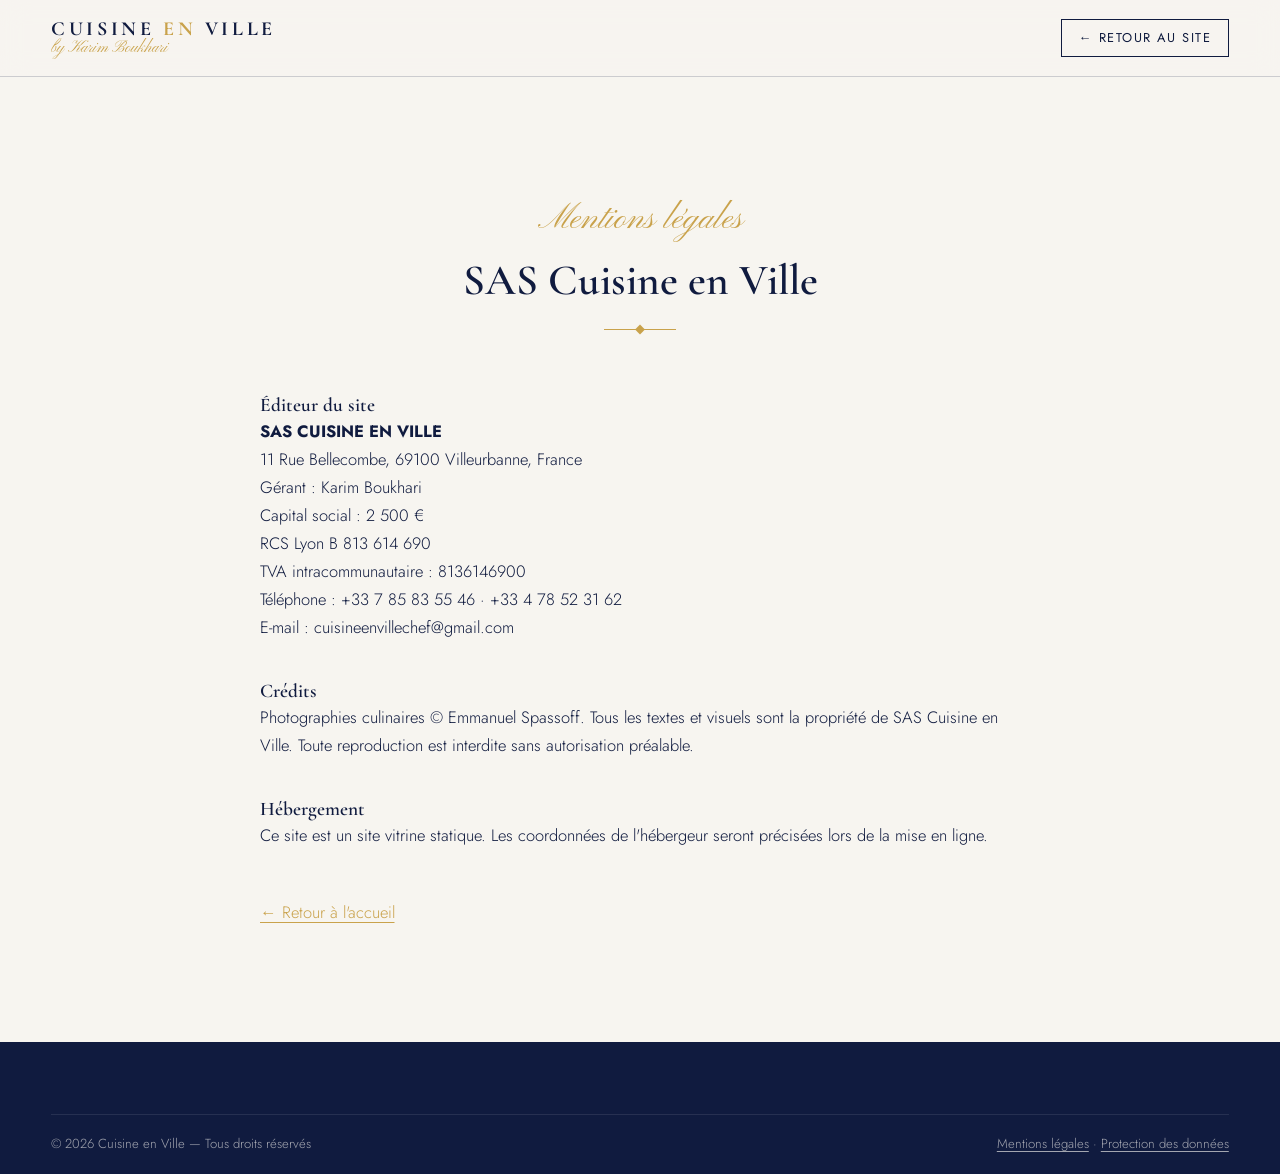
<file: mentions-legales.html>
<!DOCTYPE html>
<html lang="fr" dir="ltr">
<head>
<meta charset="UTF-8">
<meta name="viewport" content="width=device-width, initial-scale=1">
<title>Mentions légales — Cuisine en Ville</title>
<meta name="robots" content="noindex">
<link rel="icon" href="images/logo-cuisine-en-ville.jpg">
<link rel="preconnect" href="https://fonts.googleapis.com">
<link rel="preconnect" href="https://fonts.gstatic.com" crossorigin>
<link href="https://fonts.googleapis.com/css2?family=Cormorant+Garamond:wght@400;600;700&family=Jost:wght@300;400;500&family=Pinyon+Script&display=swap" rel="stylesheet">
<link rel="stylesheet" href="css/styles.css">
</head>
<body>
<header class="navbar scrolled">
  <div class="container navbar-inner">
    <a href="index.html" class="brand" aria-label="Cuisine en Ville — Accueil">
      <span class="brand-name">CUISINE <span class="brand-amp">EN</span> VILLE</span>
      <span class="brand-sub">by Karim Boukhari</span>
    </a>
    <a href="index.html" class="btn btn-ghost" style="padding:.55em 1.3em;font-size:.8rem;">← Retour au site</a>
  </div>
</header>

<main class="section">
  <div class="container" style="max-width:760px;">
    <div class="section-head">
      <p class="script-title">Mentions légales</p>
      <h1 class="section-title">SAS Cuisine en Ville</h1>
      <div class="gold-divider"></div>
    </div>

    <h3>Éditeur du site</h3>
    <p>
      <strong>SAS CUISINE EN VILLE</strong><br>
      11 Rue Bellecombe, 69100 Villeurbanne, France<br>
      Gérant : Karim Boukhari<br>
      Capital social : 2 500 €<br>
      RCS Lyon B 813 614 690<br>
      TVA intracommunautaire : 8136146900<br>
      Téléphone : +33 7 85 83 55 46 · +33 4 78 52 31 62<br>
      E-mail : cuisineenvillechef@gmail.com
    </p>

    <h3 style="margin-top:2em;">Crédits</h3>
    <p>Photographies culinaires © Emmanuel Spassoff. Tous les textes et visuels sont la propriété de SAS Cuisine en Ville. Toute reproduction est interdite sans autorisation préalable.</p>

    <h3 style="margin-top:2em;">Hébergement</h3>
    <p>Ce site est un site vitrine statique. Les coordonnées de l'hébergeur seront précisées lors de la mise en ligne.</p>

    <p style="margin-top:3em;"><a href="index.html" style="color:var(--gold);text-decoration:underline;text-underline-offset:4px;">← Retour à l'accueil</a></p>
  </div>
</main>

<footer class="footer">
  <div class="container footer-bottom">
    <p>© 2026 Cuisine en Ville — Tous droits réservés</p>
    <p><a href="mentions-legales.html">Mentions légales</a> · <a href="protection-donnees.html">Protection des données</a></p>
  </div>
</footer>
</body>
</html>
</file>
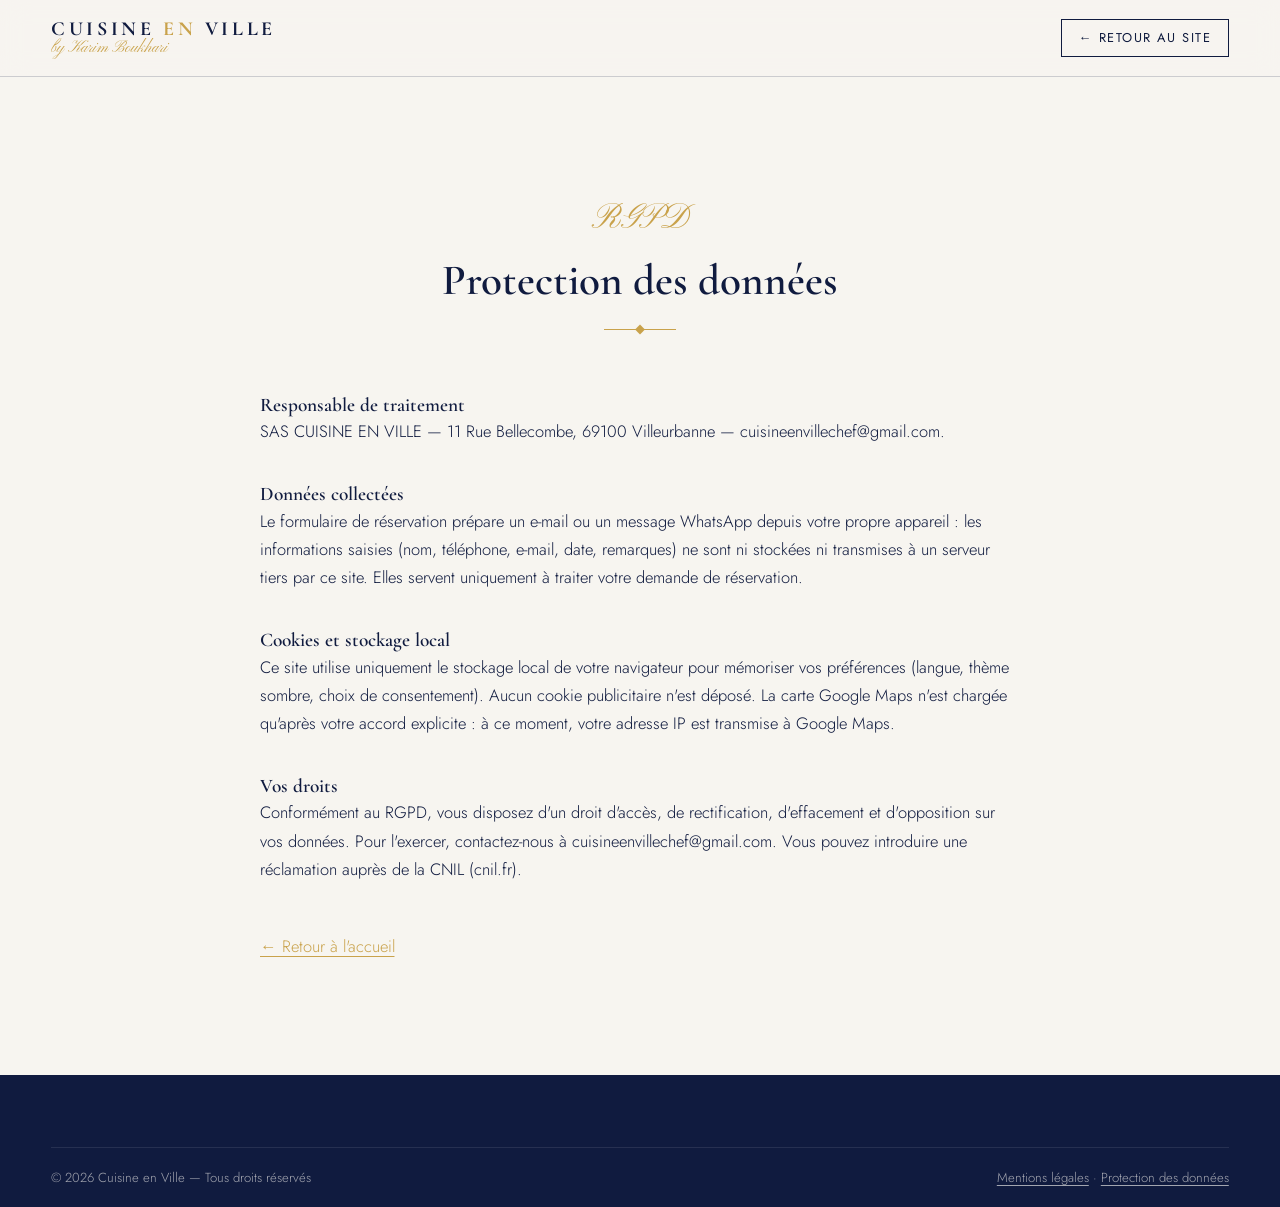
<file: protection-donnees.html>
<!DOCTYPE html>
<html lang="fr" dir="ltr">
<head>
<meta charset="UTF-8">
<meta name="viewport" content="width=device-width, initial-scale=1">
<title>Protection des données (RGPD) — Cuisine en Ville</title>
<meta name="robots" content="noindex">
<link rel="icon" href="images/logo-cuisine-en-ville.jpg">
<link rel="preconnect" href="https://fonts.googleapis.com">
<link rel="preconnect" href="https://fonts.gstatic.com" crossorigin>
<link href="https://fonts.googleapis.com/css2?family=Cormorant+Garamond:wght@400;600;700&family=Jost:wght@300;400;500&family=Pinyon+Script&display=swap" rel="stylesheet">
<link rel="stylesheet" href="css/styles.css">
</head>
<body>
<header class="navbar scrolled">
  <div class="container navbar-inner">
    <a href="index.html" class="brand" aria-label="Cuisine en Ville — Accueil">
      <span class="brand-name">CUISINE <span class="brand-amp">EN</span> VILLE</span>
      <span class="brand-sub">by Karim Boukhari</span>
    </a>
    <a href="index.html" class="btn btn-ghost" style="padding:.55em 1.3em;font-size:.8rem;">← Retour au site</a>
  </div>
</header>

<main class="section">
  <div class="container" style="max-width:760px;">
    <div class="section-head">
      <p class="script-title">RGPD</p>
      <h1 class="section-title">Protection des données</h1>
      <div class="gold-divider"></div>
    </div>

    <h3>Responsable de traitement</h3>
    <p>SAS CUISINE EN VILLE — 11 Rue Bellecombe, 69100 Villeurbanne — cuisineenvillechef@gmail.com.</p>

    <h3 style="margin-top:2em;">Données collectées</h3>
    <p>Le formulaire de réservation prépare un e-mail ou un message WhatsApp depuis votre propre appareil : les informations saisies (nom, téléphone, e-mail, date, remarques) ne sont ni stockées ni transmises à un serveur tiers par ce site. Elles servent uniquement à traiter votre demande de réservation.</p>

    <h3 style="margin-top:2em;">Cookies et stockage local</h3>
    <p>Ce site utilise uniquement le stockage local de votre navigateur pour mémoriser vos préférences (langue, thème sombre, choix de consentement). Aucun cookie publicitaire n'est déposé. La carte Google Maps n'est chargée qu'après votre accord explicite : à ce moment, votre adresse IP est transmise à Google Maps.</p>

    <h3 style="margin-top:2em;">Vos droits</h3>
    <p>Conformément au RGPD, vous disposez d'un droit d'accès, de rectification, d'effacement et d'opposition sur vos données. Pour l'exercer, contactez-nous à cuisineenvillechef@gmail.com. Vous pouvez introduire une réclamation auprès de la CNIL (cnil.fr).</p>

    <p style="margin-top:3em;"><a href="index.html" style="color:var(--gold);text-decoration:underline;text-underline-offset:4px;">← Retour à l'accueil</a></p>
  </div>
</main>

<footer class="footer">
  <div class="container footer-bottom">
    <p>© 2026 Cuisine en Ville — Tous droits réservés</p>
    <p><a href="mentions-legales.html">Mentions légales</a> · <a href="protection-donnees.html">Protection des données</a></p>
  </div>
</footer>
</body>
</html>
</file>
<file: css/styles.css>
/* ============================================================
   Cuisine en Ville — Quiet Luxury design system
   Navy #101B3F · Ivory #F7F5F0 · Gold #C9A24B
   ============================================================ */

:root {
  --navy-900: #101B3F;
  --navy-700: #1E2D5C;
  --ivory:    #F7F5F0;
  --cream:    #EFEBE2;
  --gold:     #C9A24B;
  --gold-soft:#D9BC7A;
  --terracotta: #C96F4A;
  --charcoal: #14141A;

  --bg:        var(--ivory);
  --bg-alt:    var(--cream);
  --bg-dark:   var(--navy-900);
  --text:      var(--navy-900);
  --text-soft: #3A4468;
  --line:      rgba(16, 27, 63, .18);
  --card:      #FFFFFF;

  --font-serif:  "Cormorant Garamond", "Amiri", Georgia, serif;
  --font-sans:   "Jost", "IBM Plex Sans Arabic", "Segoe UI", sans-serif;
  --font-script: "Pinyon Script", cursive;

  --nav-h: 76px;
  --ease: cubic-bezier(.22, .61, .36, 1);
}

[data-theme="dark"] {
  --bg:        var(--charcoal);
  --bg-alt:    #191926;
  --bg-dark:   #0C1330;
  --text:      #EDE8DC;
  --text-soft: #B9B2A0;
  --line:      rgba(201, 162, 75, .28);
  --card:      #1D2138;
}

* { margin: 0; padding: 0; box-sizing: border-box; }

html { scroll-behavior: smooth; scroll-padding-top: calc(var(--nav-h) + 40px); }

body {
  font-family: var(--font-sans);
  font-weight: 300;
  font-size: 16.5px;
  line-height: 1.7;
  color: var(--text);
  background: var(--bg);
  transition: background .4s var(--ease), color .4s var(--ease);
  overflow-x: hidden;
}

html[lang="ar"] body { font-family: "IBM Plex Sans Arabic", var(--font-sans); letter-spacing: 0 !important; }
html[lang="ar"] h1, html[lang="ar"] h2, html[lang="ar"] h3 { font-family: "Amiri", var(--font-serif); letter-spacing: 0 !important; }
html[lang="ar"] .script-title { font-family: "Amiri", serif; font-style: italic; font-size: 1.6rem; }

img { max-width: 100%; display: block; }
a { color: inherit; text-decoration: none; }
button { font: inherit; cursor: pointer; background: none; border: none; color: inherit; }
svg { width: 1.2em; height: 1.2em; flex: none; }

.container { width: min(1180px, 92%); margin-inline: auto; }

h1, h2, h3, h4 { font-family: var(--font-serif); font-weight: 600; line-height: 1.2; }

::selection { background: var(--gold); color: var(--navy-900); }

:focus-visible { outline: 2px solid var(--gold); outline-offset: 3px; }

/* ---------- Buttons ---------- */
.btn {
  display: inline-flex; align-items: center; justify-content: center; gap: .55em;
  padding: .85em 1.9em;
  font-family: var(--font-sans); font-weight: 400; font-size: .95rem;
  letter-spacing: .12em; text-transform: uppercase;
  border: 1px solid transparent; cursor: pointer;
  transition: background .25s var(--ease), color .25s var(--ease), border-color .25s var(--ease), box-shadow .25s var(--ease);
}
.btn-gold { background: var(--gold); color: var(--navy-900); }
.btn-gold:hover { background: var(--gold-soft); box-shadow: 0 8px 26px rgba(201,162,75,.35); }
.btn-ghost { border-color: currentColor; color: inherit; background: transparent; }
.btn-ghost:hover { background: var(--gold); border-color: var(--gold); color: var(--navy-900); }
.btn-whatsapp { background: #1FA855; color: #fff; }
.btn-whatsapp:hover { background: #24BD61; }
.btn-link { text-decoration: underline; text-underline-offset: 4px; opacity: .85; }
.btn-link:hover { opacity: 1; color: var(--gold); }

/* ---------- Preloader ---------- */
.preloader {
  position: fixed; inset: 0; z-index: 100;
  display: flex; align-items: center; justify-content: center;
  background: var(--navy-900);
  transition: opacity .6s var(--ease), visibility .6s;
}
.preloader.is-done { opacity: 0; visibility: hidden; }
.preloader-logo {
  font-family: var(--font-serif); font-size: clamp(1.4rem, 4vw, 2.4rem);
  letter-spacing: .35em; color: transparent;
  background: linear-gradient(90deg, var(--gold) 0%, #F3E2B3 50%, var(--gold) 100%);
  background-size: 200% 100%; -webkit-background-clip: text; background-clip: text;
  animation: shimmer 1.4s linear infinite;
}
@keyframes shimmer { to { background-position: -200% 0; } }

/* ---------- Topbar ---------- */
.topbar {
  background: var(--navy-900); color: rgba(247,245,240,.85);
  font-size: .8rem; letter-spacing: .05em;
  position: relative; z-index: 51;
}
.topbar-inner { display: flex; gap: 1.8em; align-items: center; justify-content: center; padding: .45em 0; flex-wrap: wrap; }
.topbar-item { display: inline-flex; align-items: center; gap: .45em; }
.topbar-item svg { width: 1em; height: 1em; color: var(--gold); }
a.topbar-item:hover { color: var(--gold); }
.open-dot { width: 8px; height: 8px; border-radius: 50%; background: #4ADE80; display: inline-block; box-shadow: 0 0 8px #4ADE80; }
.open-dot.closed { background: #F87171; box-shadow: 0 0 8px #F87171; }

/* ---------- Navbar ---------- */
.navbar {
  position: sticky; top: 0; z-index: 50;
  background: transparent;
  transition: background .35s var(--ease), box-shadow .35s var(--ease), backdrop-filter .35s;
}
.navbar.scrolled {
  background: color-mix(in srgb, var(--bg) 82%, transparent);
  -webkit-backdrop-filter: blur(14px); backdrop-filter: blur(14px);
  box-shadow: 0 1px 0 var(--line);
}
.navbar-inner { display: flex; align-items: center; justify-content: space-between; gap: 1rem; height: var(--nav-h); }
.brand { display: flex; flex-direction: column; line-height: 1.1; }
.brand-name { font-family: var(--font-serif); font-weight: 700; font-size: 1.25rem; letter-spacing: .18em; }
.brand-amp { color: var(--gold); }
.brand-sub { font-family: var(--font-script); font-size: 1rem; color: var(--gold); }
.nav-links { display: flex; gap: 1.35em; font-size: .86rem; letter-spacing: .08em; text-transform: uppercase; }
.nav-links a { position: relative; padding: .3em 0; opacity: .85; transition: opacity .2s, color .2s; }
.nav-links a::after {
  content: ""; position: absolute; left: 0; right: 100%; bottom: 0;
  height: 1px; background: var(--gold); transition: right .3s var(--ease);
}
.nav-links a:hover, .nav-links a.active { opacity: 1; color: var(--gold); }
.nav-links a:hover::after, .nav-links a.active::after { right: 0; }
.nav-actions { display: flex; align-items: center; gap: .9em; }
.nav-cta { padding: .6em 1.3em; font-size: .8rem; }

.lang-switch { display: flex; border: 1px solid var(--line); }
.lang-switch button { padding: .35em .65em; font-size: .75rem; letter-spacing: .08em; opacity: .6; transition: .2s; }
.lang-switch button:hover { opacity: 1; }
.lang-switch button.active { background: var(--gold); color: var(--navy-900); opacity: 1; }

.theme-toggle { display: inline-flex; padding: .4em; border: 1px solid var(--line); border-radius: 50%; transition: border-color .2s, color .2s; }
.theme-toggle:hover { border-color: var(--gold); color: var(--gold); }
.theme-toggle svg { width: 1.1em; height: 1.1em; }
.theme-toggle .icon-sun { display: none; }
[data-theme="dark"] .theme-toggle .icon-sun { display: block; }
[data-theme="dark"] .theme-toggle .icon-moon { display: none; }

.nav-burger { display: none; flex-direction: column; gap: 5px; padding: .5em; }
.nav-burger span { width: 24px; height: 1.5px; background: currentColor; transition: .3s var(--ease); }
.nav-burger.open span:nth-child(1) { transform: translateY(6.5px) rotate(45deg); }
.nav-burger.open span:nth-child(2) { opacity: 0; }
.nav-burger.open span:nth-child(3) { transform: translateY(-6.5px) rotate(-45deg); }

/* ---------- Hero ---------- */
.hero {
  position: relative; min-height: calc(100vh - var(--nav-h) - 34px);
  display: flex; flex-direction: column; justify-content: center;
  color: var(--ivory); text-align: center;
  margin-top: calc(-1 * var(--nav-h));
  padding-top: var(--nav-h);
  isolation: isolate;
  overflow: hidden;
}
.hero-slides, .hero-slide { position: absolute; inset: 0; z-index: -2; }
.hero-slide {
  background-size: cover; background-position: center;
  opacity: 0; transform: scale(1);
  transition: opacity 1.8s var(--ease);
}
.hero-slide.is-active { opacity: 1; animation: kenburns 9s var(--ease) forwards; }
@keyframes kenburns { from { transform: scale(1); } to { transform: scale(1.09); } }
.hero-overlay {
  position: absolute; inset: 0; z-index: -1;
  background: linear-gradient(180deg, rgba(16,27,63,.62) 0%, rgba(16,27,63,.45) 45%, rgba(16,27,63,.78) 100%);
}
.hero-content { padding: 9vh 0 3vh; }
.hero-eyebrow { font-size: .8rem; letter-spacing: .4em; text-transform: uppercase; color: var(--gold-soft); margin-bottom: 1.2em; }
.hero-title {
  font-size: clamp(2.6rem, 7.5vw, 5.4rem); font-weight: 600; letter-spacing: .06em;
  color: var(--ivory);
}
.hero-title .ch { display: inline-block; opacity: 0; transform: translateY(.5em); animation: chIn .7s var(--ease) forwards; }
@keyframes chIn { to { opacity: 1; transform: none; } }
.hero-script { font-family: var(--font-script); font-size: clamp(1.5rem, 3.4vw, 2.4rem); color: var(--gold); margin: .2em 0 .8em; }
html[lang="ar"] .hero-script { font-family: "Amiri", serif; }
.hero-sub { font-style: italic; font-family: var(--font-serif); font-size: 1.15rem; opacity: .9; max-width: 34em; margin-inline: auto; }
.hero-actions { display: flex; gap: 1em; justify-content: center; flex-wrap: wrap; margin-top: 2.2em; }
.hero .btn-ghost { color: var(--ivory); }

.hero-badges {
  display: flex; gap: 1.6em; justify-content: center; align-items: center; flex-wrap: wrap;
  padding: 1.4em 4vw 4.5em;
}
.hero-badges img {
  height: 54px; width: auto; border-radius: 50%;
  border: 1px solid rgba(201,162,75,.5);
  filter: saturate(.9);
  transition: transform .3s var(--ease);
}
.hero-badges img:hover { transform: translateY(-4px); }

.hero-scroll {
  position: absolute; bottom: 1.2em; left: 50%; transform: translateX(-50%);
  color: var(--gold); animation: bob 2s ease-in-out infinite;
}
.hero-scroll svg { width: 1.6em; height: 1.6em; }
@keyframes bob { 0%,100% { transform: translate(-50%, 0); } 50% { transform: translate(-50%, 8px); } }

/* ---------- Sections ---------- */
.section { padding: clamp(4.5rem, 9vw, 7.5rem) 0; }
.section-alt { background: var(--bg-alt); }
.section-dark { background: var(--bg-dark); color: var(--ivory); }
.section-dark .section-title, .section-dark h3, .section-dark h4 { color: var(--ivory); }

.section-head { text-align: center; margin-bottom: clamp(2.5rem, 5vw, 4rem); }
.script-title { font-family: var(--font-script); font-size: clamp(1.6rem, 3vw, 2.2rem); color: var(--gold); }
.section-title { font-size: clamp(1.8rem, 4vw, 2.7rem); margin-top: .1em; }
.section-sub { max-width: 46em; margin: 1.4em auto 0; color: inherit; opacity: .85; }
.gold-divider {
  width: 72px; height: 1px; background: var(--gold); margin: 1.3em auto 0; position: relative;
}
.gold-divider::after {
  content: ""; position: absolute; left: 50%; top: -3px; width: 7px; height: 7px;
  background: var(--gold); transform: translateX(-50%) rotate(45deg);
}
.gold-divider-left { margin-inline: 0; }
html[dir="rtl"] .gold-divider-left { margin-inline: 0; }

/* Double frame — echo of the printed menus */
.story-media, .chef-media, .book-card, .events-wrap figure {
  position: relative;
}
.story-media img, .chef-media img, .events-wrap figure img {
  border: 1px solid var(--line); padding: 10px; background: var(--card);
  box-shadow: 0 18px 50px rgba(16,27,63,.14);
}

/* ---------- Histoire ---------- */
.story-grid { display: grid; grid-template-columns: 1fr 1.15fr; gap: clamp(2rem, 5vw, 4.5rem); align-items: center; }
.story-text p + p { margin-top: 1em; }
.story-text strong { font-weight: 500; color: var(--gold); }

.halal-note {
  display: flex; gap: 1em; align-items: center; justify-content: center;
  border-block: 1px solid var(--line);
  padding: 1.3em 1em; margin-top: 3.5rem; text-align: center;
}
.halal-note svg { width: 2em; height: 2em; color: var(--gold); }

.stats { display: grid; grid-template-columns: repeat(4, 1fr); gap: 1.5em; margin-top: 3.5rem; text-align: center; }
.stat-num { font-family: var(--font-serif); font-size: clamp(2rem, 4.5vw, 3.2rem); font-weight: 600; color: var(--gold); display: block; font-variant-numeric: lining-nums; }
.stat-label { font-size: .82rem; letter-spacing: .12em; text-transform: uppercase; opacity: .75; }

/* ---------- Chef ---------- */
.chef-grid { display: grid; grid-template-columns: 1fr 1.15fr; gap: clamp(2rem, 5vw, 4.5rem); align-items: start; }
.chef-text p + p { margin-top: 1em; }
.chef-text strong { font-weight: 500; color: var(--gold); }
.chef-quote {
  font-family: var(--font-serif); font-style: italic; font-size: 1.15rem;
  border-inline-start: 2px solid var(--gold); padding-inline-start: 1em; margin-top: 1.4em;
  color: var(--text-soft);
}

.timeline {
  list-style: none; margin-top: 4rem;
  display: grid; grid-template-columns: repeat(3, 1fr); gap: 2em 2.5em;
  counter-reset: tl;
}
.timeline li { border-top: 1px solid var(--line); padding-top: 1em; position: relative; }
.timeline li::before {
  content: ""; position: absolute; top: -4px; inset-inline-start: 0;
  width: 7px; height: 7px; background: var(--gold); transform: rotate(45deg);
}
.tl-year { font-family: var(--font-serif); font-style: italic; font-size: 1.25rem; color: var(--gold); display: block; margin-bottom: .3em; }
.timeline p { font-size: .95rem; opacity: .9; }

.book-card {
  display: flex; gap: 2.2em; align-items: center; margin-top: 4rem;
  background: var(--card); border: 1px solid var(--line); padding: 2em;
  box-shadow: 0 14px 40px rgba(16,27,63,.1);
}
.book-card img { width: 170px; flex: none; box-shadow: 6px 8px 24px rgba(16,27,63,.25); }
.book-meta { margin-top: .8em; font-size: .85rem; letter-spacing: .08em; text-transform: uppercase; color: var(--gold); }

/* ---------- La Carte ---------- */
.menu-intro {
  font-family: var(--font-serif); font-style: italic; font-size: 1.12rem;
  max-width: 44em; margin: 1.6em auto 0; opacity: .9;
}
.menu-tabs {
  display: flex; gap: .4em; justify-content: center; flex-wrap: wrap;
  border-block: 1px solid var(--line); padding: .7em 0; margin-bottom: 2.8rem;
  overflow-x: auto;
}
.menu-tabs button {
  padding: .5em 1.2em; font-size: .85rem; letter-spacing: .1em; text-transform: uppercase;
  white-space: nowrap; opacity: .65; transition: .25s; border-bottom: 1px solid transparent;
}
.menu-tabs button:hover { opacity: 1; color: var(--gold); }
.menu-tabs button[aria-selected="true"] { opacity: 1; color: var(--gold); border-bottom-color: var(--gold); }

.menu-panel { max-width: 780px; margin-inline: auto; }
.menu-panel[hidden] { display: none; }
.menu-cat {
  font-family: var(--font-script); font-size: 1.9rem; color: var(--gold);
  text-align: center; margin: 1.6em 0 1em; font-weight: 400;
}
html[lang="ar"] .menu-cat { font-family: "Amiri", serif; }
.menu-cat:first-child { margin-top: 0; }

.dish { padding: .85em 0; position: relative; }
.dish + .dish { border-top: 1px dashed color-mix(in srgb, var(--line) 60%, transparent); }
.dish-line { display: flex; align-items: baseline; gap: .7em; }
.dish h4 { font-size: 1.18rem; font-weight: 600; }
.dots { flex: 1; border-bottom: 1px dotted var(--line); transform: translateY(-4px); }
.price { font-family: var(--font-serif); font-style: italic; font-size: 1.15rem; color: var(--gold); white-space: nowrap; font-variant-numeric: lining-nums; }
.dish p { font-size: .93rem; opacity: .8; max-width: 85%; }
.dish-badges { position: absolute; top: .95em; inset-inline-end: 0; display: flex; gap: .35em; transform: translateY(-130%); }
.badge-veg, .badge-fish, .badge-star {
  font-size: .62rem; width: 1.7em; height: 1.7em; display: inline-flex; align-items: center; justify-content: center;
  border-radius: 50%; border: 1px solid var(--gold); color: var(--gold); font-family: var(--font-sans);
}
.menu-note { text-align: center; font-size: .9rem; letter-spacing: .08em; text-transform: uppercase; opacity: .75; }
.menu-photo { margin: 2em auto 0; max-width: 480px; border: 1px solid var(--line); padding: 8px; background: var(--card); }

.menu-downloads {
  display: flex; gap: 1.4em; justify-content: center; align-items: center; flex-wrap: wrap;
  margin-top: 3rem; font-size: .9rem;
}
.menu-downloads span { letter-spacing: .1em; text-transform: uppercase; opacity: .7; }
.menu-downloads a { color: var(--gold); text-decoration: underline; text-underline-offset: 4px; transition: opacity .2s; }
.menu-downloads a:hover { opacity: .75; }

/* ---------- Signatures ---------- */
.sig-grid { display: grid; grid-template-columns: repeat(3, 1fr); gap: 1.6em; }
.sig-card { position: relative; overflow: hidden; cursor: pointer; }
.sig-card img { aspect-ratio: 4/3; object-fit: cover; width: 100%; transition: transform .6s var(--ease); }
.sig-card:hover img { transform: scale(1.05); }
.sig-card figcaption {
  position: absolute; inset-inline: 0; bottom: 0;
  padding: 2.2em 1.2em .9em;
  background: linear-gradient(180deg, transparent, rgba(16,27,63,.85));
  color: var(--ivory); font-family: var(--font-serif); font-size: 1.05rem;
  opacity: 0; transform: translateY(8px); transition: .4s var(--ease);
}
.sig-card:hover figcaption { opacity: 1; transform: none; }
.photo-credit { text-align: center; margin-top: 2.5em; font-size: .8rem; letter-spacing: .1em; opacity: .55; }

/* ---------- Galerie ---------- */
.gallery-filters { display: flex; gap: .5em; justify-content: center; flex-wrap: wrap; margin-bottom: 2.2rem; }
.gallery-filters button {
  padding: .45em 1.2em; font-size: .82rem; letter-spacing: .1em; text-transform: uppercase;
  border: 1px solid var(--line); transition: .25s; cursor: pointer;
}
.gallery-filters button:hover { border-color: var(--gold); color: var(--gold); }
.gallery-filters button.active { background: var(--gold); border-color: var(--gold); color: var(--navy-900); }
.gallery-grid { columns: 3 260px; column-gap: 1.1em; }
.gallery-grid a { display: block; margin-bottom: 1.1em; overflow: hidden; break-inside: avoid; cursor: zoom-in; }
.gallery-grid a.hide { display: none; }
.gallery-grid img { width: 100%; transition: transform .55s var(--ease), filter .3s; }
.gallery-grid a:hover img { transform: scale(1.04); filter: brightness(1.06); }

.lightbox {
  position: fixed; inset: 0; z-index: 90; background: rgba(12,15,30,.94);
  display: none; align-items: center; justify-content: center;
}
.lightbox.open { display: flex; }
.lightbox img { max-width: 88vw; max-height: 86vh; box-shadow: 0 30px 80px rgba(0,0,0,.5); }
.lb-close, .lb-prev, .lb-next {
  position: absolute; color: var(--ivory); font-size: 2rem; padding: .3em .5em;
  opacity: .75; transition: .2s; z-index: 2;
}
.lb-close:hover, .lb-prev:hover, .lb-next:hover { opacity: 1; color: var(--gold); }
.lb-close { top: .4em; inset-inline-end: .6em; font-size: 2.6rem; }
.lb-prev { inset-inline-start: .4em; }
.lb-next { inset-inline-end: .4em; }

/* ---------- Services ---------- */
.services-grid { display: grid; grid-template-columns: repeat(4, 1fr); gap: 1.5em; }
.service {
  text-align: center; padding: 2em 1.3em; background: var(--card);
  border: 1px solid var(--line); transition: transform .3s var(--ease), box-shadow .3s var(--ease);
}
.service:hover { transform: translateY(-5px); box-shadow: 0 16px 38px rgba(16,27,63,.12); }
.service svg { width: 2.3em; height: 2.3em; color: var(--gold); margin: 0 auto .8em; stroke-width: 1.2; }
.service p { font-size: .92rem; }

/* ---------- Distinctions ---------- */
.awards-wrap { position: relative; }
.awards-carousel {
  display: flex; gap: 1.5em; overflow-x: auto; scroll-snap-type: x mandatory;
  padding-bottom: 1em; scrollbar-width: thin; scrollbar-color: var(--gold) transparent;
}
.award-card {
  flex: 0 0 min(320px, 82vw); scroll-snap-align: start;
  background: var(--card); border: 1px solid var(--line); padding: 1.8em;
  text-align: center; display: flex; flex-direction: column; gap: 1em;
  transition: box-shadow .3s;
}
.award-card:hover { box-shadow: 0 16px 40px rgba(16,27,63,.13); }
.award-card img { height: 110px; width: auto; object-fit: contain; margin-inline: auto; }
.award-card h3 { font-size: 1.15rem; }
.award-card p { font-size: .88rem; font-style: italic; opacity: .8; }
.carousel-btn {
  position: absolute; top: 50%; transform: translateY(-50%); z-index: 2;
  width: 2.4em; height: 2.4em; border-radius: 50%;
  background: var(--card); border: 1px solid var(--line); color: var(--gold);
  display: flex; align-items: center; justify-content: center;
  box-shadow: 0 6px 20px rgba(16,27,63,.18); transition: .25s;
}
.carousel-btn:hover { background: var(--gold); color: var(--navy-900); }
.awards-prev { inset-inline-start: -1.1em; }
.awards-next { inset-inline-end: -1.1em; }

/* ---------- Avis ---------- */
.reviews { position: relative; max-width: 760px; margin-inline: auto; text-align: center; min-height: 240px; }
.review-slide {
  position: absolute; inset: 0; opacity: 0; visibility: hidden;
  transition: opacity .8s var(--ease); display: flex; flex-direction: column; align-items: center; gap: 1.2em;
}
.review-slide.is-active { opacity: 1; visibility: visible; position: relative; }
.stars { color: var(--gold); letter-spacing: .35em; font-size: 1.15rem; }
.review-slide blockquote { font-family: var(--font-serif); font-style: italic; font-size: clamp(1.1rem, 2.2vw, 1.45rem); line-height: 1.6; }
.review-dots { display: flex; gap: .55em; justify-content: center; margin-top: 1.8em; }
.review-dots button { width: 8px; height: 8px; border-radius: 50%; background: rgba(247,245,240,.35); transition: .25s; padding: 0; }
.review-dots button.active { background: var(--gold); transform: scale(1.3); }
.reviews-footer { display: flex; gap: 1.4em; align-items: center; justify-content: center; flex-wrap: wrap; margin-top: 2.8rem; }
.rating-badge {
  font-family: var(--font-serif); font-size: 1.7rem; color: var(--gold);
  border: 1px solid var(--gold); border-radius: 50%; width: 2.6em; height: 2.6em;
  display: inline-flex; align-items: center; justify-content: center;
}
.section-dark .btn-ghost { color: var(--ivory); }

/* ---------- Réservation ---------- */
.reserve-form {
  max-width: 760px; margin-inline: auto; background: var(--card);
  border: 1px solid var(--line); padding: clamp(1.6em, 4vw, 3em);
  box-shadow: 0 20px 60px rgba(16,27,63,.1); position: relative;
}
.reserve-form::before {
  content: ""; position: absolute; inset: 8px; border: 1px solid color-mix(in srgb, var(--gold) 45%, transparent);
  pointer-events: none;
}
.form-row { display: grid; grid-template-columns: 1fr 1fr; gap: 1.3em; margin-bottom: 1.3em; }
.form-field label { display: block; font-size: .78rem; letter-spacing: .14em; text-transform: uppercase; margin-bottom: .45em; opacity: .8; }
.form-field input, .form-field select {
  width: 100%; padding: .7em .9em; font: inherit; color: var(--text);
  background: var(--bg); border: 1px solid var(--line); border-radius: 0;
  transition: border-color .2s;
}
.form-field input:focus, .form-field select:focus { outline: none; border-color: var(--gold); }
.field-hint { display: block; font-size: .78rem; margin-top: .4em; color: var(--terracotta); min-height: 1em; }
.form-error { color: #C0392B; margin-bottom: 1em; }
.form-success { color: #1E8449; margin-bottom: 1em; }
[data-theme="dark"] .form-error { color: #F1948A; }
[data-theme="dark"] .form-success { color: #7DCEA0; }
.form-actions { display: flex; gap: 1em; flex-wrap: wrap; }

/* ---------- Événements ---------- */
.events-wrap { display: grid; grid-template-columns: 1.1fr 1fr; gap: clamp(2rem, 5vw, 4rem); align-items: center; }
.events-wrap .hero-actions { justify-content: flex-start; }
html[dir="rtl"] .events-wrap .hero-actions { justify-content: flex-start; }
.events-wrap p { margin: 1.4em 0 0; }
.events-wrap .btn-ghost { color: inherit; }

/* ---------- Contact ---------- */
.contact-grid { display: grid; grid-template-columns: 1.2fr 1fr; gap: clamp(2rem, 4vw, 3.5rem); }
.map-box { min-height: 340px; border: 1px solid var(--line); background: var(--bg-alt); display: flex; }
.map-box iframe { width: 100%; height: 100%; border: 0; min-height: 340px; }
.map-consent { margin: auto; text-align: center; padding: 2em; display: flex; flex-direction: column; gap: 1.2em; align-items: center; }
.map-consent p { font-size: .88rem; opacity: .75; max-width: 26em; }
address { font-style: normal; }
.access-line { margin: 1.2em 0; font-size: .95rem; opacity: .85; }
.contact-list { list-style: none; margin: 0 0 1.5em; }
.contact-list li { padding: .35em 0; }
.contact-list a { color: var(--gold); }
.contact-list a:hover { text-decoration: underline; text-underline-offset: 4px; }
.socials { display: flex; gap: .8em; margin-top: 1.6em; }
.socials a {
  width: 2.4em; height: 2.4em; border: 1px solid var(--line); border-radius: 50%;
  display: inline-flex; align-items: center; justify-content: center; transition: .25s;
}
.socials a:hover { border-color: var(--gold); color: var(--gold); transform: translateY(-3px); }
.socials svg { width: 1.05em; height: 1.05em; }

.hotels { margin-top: 4rem; }
.hotels h3 { text-align: center; font-size: 1.5rem; margin-bottom: 1.4em; }
.hotels-grid { display: grid; grid-template-columns: 1fr 1fr; gap: 1.5em; }
.hotel-card { border: 1px solid var(--line); padding: 1.6em; background: var(--card); }
.hotel-card h4 { margin-bottom: .5em; color: var(--gold); }
.hotel-card p { font-size: .92rem; font-style: italic; opacity: .85; }

/* ---------- FAQ ---------- */
.faq { max-width: 760px; margin: 4.5rem auto 0; }
.faq h3 { text-align: center; font-size: 1.5rem; margin-bottom: 1.2em; }
.faq details { border-bottom: 1px solid var(--line); }
.faq details:first-of-type { border-top: 1px solid var(--line); }
.faq summary {
  padding: 1em .2em; cursor: pointer; font-family: var(--font-serif); font-size: 1.12rem; font-weight: 600;
  list-style: none; position: relative; padding-inline-end: 2em; transition: color .2s;
}
.faq summary::-webkit-details-marker { display: none; }
.faq summary::after {
  content: "+"; position: absolute; inset-inline-end: .3em; top: 50%; transform: translateY(-50%);
  color: var(--gold); font-size: 1.3em; transition: transform .3s var(--ease);
}
.faq details[open] summary::after { transform: translateY(-50%) rotate(45deg); }
.faq summary:hover { color: var(--gold); }
.faq details p { padding: 0 .2em 1.2em; opacity: .85; font-size: .95rem; }

/* ---------- Footer ---------- */
.footer { background: var(--navy-900); color: rgba(247,245,240,.8); padding: 4.5rem 0 0; }
[data-theme="dark"] .footer { background: #0A0F24; }
.footer-grid { display: grid; grid-template-columns: 1.4fr 1fr 1.2fr 1.2fr; gap: 2.5em; padding-bottom: 3rem; }
.footer h4 { color: var(--ivory); font-size: 1.1rem; letter-spacing: .08em; margin-bottom: 1em; }
.footer ul { list-style: none; }
.footer ul li { padding: .28em 0; font-size: .92rem; }
.footer a:hover { color: var(--gold); }
.footer .brand-name { font-size: 1.35rem; color: var(--ivory); }
.footer-tagline { margin-top: 1em; font-size: .92rem; }
.footer-badges { display: flex; gap: .7em; margin-top: 1.4em; flex-wrap: wrap; }
.footer-badges img { height: 40px; width: auto; border-radius: 50%; border: 1px solid rgba(201,162,75,.4); opacity: .85; transition: opacity .2s; }
.footer-badges img:hover { opacity: 1; }
.hours-table { border-collapse: collapse; font-size: .88rem; width: 100%; }
.hours-table td { padding: .28em .6em .28em 0; vertical-align: top; }
.hours-table td:first-child { opacity: .75; }
.hours-table tr.today td { color: var(--gold); font-weight: 500; }
.footer .socials a { border-color: rgba(247,245,240,.25); }
.footer-bottom {
  border-top: 1px solid rgba(247,245,240,.12); padding: 1.4em 0; font-size: .82rem;
  display: flex; justify-content: space-between; gap: 1em; flex-wrap: wrap; opacity: .8;
}
.footer-bottom a { text-decoration: underline; text-underline-offset: 3px; }
.footer-bottom a:hover { color: var(--gold); }

/* ---------- Floating CTA / Back to top ---------- */
.floating-cta { position: fixed; bottom: 1.4em; inset-inline-end: 1.3em; z-index: 60; display: flex; flex-direction: column; gap: .7em; }
.fab {
  width: 3.2em; height: 3.2em; border-radius: 50%;
  display: flex; align-items: center; justify-content: center;
  box-shadow: 0 10px 30px rgba(0,0,0,.3); transition: transform .25s var(--ease);
}
.fab:hover { transform: scale(1.08); }
.fab svg { width: 1.5em; height: 1.5em; }
.fab-wa { background: #1FA855; color: #fff; }
.fab-tel { background: var(--gold); color: var(--navy-900); display: none; }

.back-to-top {
  position: fixed; bottom: 1.4em; inset-inline-start: 1.3em; z-index: 60;
  width: 2.8em; height: 2.8em; border-radius: 50%;
  background: var(--navy-900); color: var(--gold); border: 1px solid var(--gold);
  display: flex; align-items: center; justify-content: center;
  opacity: 0; visibility: hidden; transform: translateY(10px);
  transition: .35s var(--ease);
}
.back-to-top.show { opacity: 1; visibility: visible; transform: none; }
.back-to-top:hover { background: var(--gold); color: var(--navy-900); }
.back-to-top svg { width: 1.2em; height: 1.2em; }

/* ---------- Cookie banner ---------- */
.cookie-banner {
  position: fixed; bottom: 1.2em; left: 50%; transform: translateX(-50%);
  z-index: 80; width: min(680px, 94%);
  background: var(--card); border: 1px solid var(--line); color: var(--text);
  padding: 1.4em 1.6em; box-shadow: 0 24px 60px rgba(0,0,0,.25);
  display: flex; gap: 1.4em; align-items: center; flex-wrap: wrap;
}
.cookie-banner[hidden] { display: none; }
.cookie-banner p { flex: 1 1 280px; font-size: .88rem; }
.cookie-actions { display: flex; gap: .7em; align-items: center; flex-wrap: wrap; }
.cookie-actions .btn { padding: .55em 1.2em; font-size: .78rem; }

/* ---------- Reveal animations ---------- */
.reveal { opacity: 0; transform: translateY(26px); transition: opacity .8s var(--ease), transform .8s var(--ease); }
.reveal.visible { opacity: 1; transform: none; }
.sig-card.reveal { transition-delay: calc(var(--d, 0) * 90ms); }

/* ---------- RTL fixes ---------- */
html[dir="rtl"] .nav-links, html[dir="rtl"] .topbar-inner { letter-spacing: 0; }
html[dir="rtl"] .brand-name { letter-spacing: .05em; }
html[dir="rtl"] .btn { letter-spacing: .02em; }
html[dir="rtl"] .stat-label, html[dir="rtl"] .form-field label, html[dir="rtl"] .menu-tabs button { letter-spacing: 0; }

/* ---------- Responsive ---------- */
@media (max-width: 1080px) {
  .nav-links { display: none; }
  .nav-burger { display: flex; }
  .nav-links.open {
    display: flex; position: absolute; top: 100%; left: 0; right: 0;
    flex-direction: column; gap: 0; background: var(--bg);
    border-bottom: 1px solid var(--line); box-shadow: 0 30px 60px rgba(16,27,63,.18);
    padding: .6em 6vw 1.4em; z-index: 49;
  }
  .nav-links.open a { padding: .8em 0; border-bottom: 1px solid color-mix(in srgb, var(--line) 50%, transparent); }
  .nav-cta { display: none; }
  .sig-grid { grid-template-columns: repeat(2, 1fr); }
  .services-grid { grid-template-columns: repeat(2, 1fr); }
  .timeline { grid-template-columns: repeat(2, 1fr); }
  .footer-grid { grid-template-columns: 1fr 1fr; }
}

@media (max-width: 760px) {
  body { font-size: 16px; }
  .topbar-address { display: none; }
  .story-grid, .chef-grid, .events-wrap, .contact-grid, .hotels-grid { grid-template-columns: 1fr; }
  .stats { grid-template-columns: repeat(2, 1fr); gap: 2em 1em; }
  .form-row { grid-template-columns: 1fr; }
  .sig-grid { grid-template-columns: 1fr 1fr; gap: .8em; }
  .timeline { grid-template-columns: 1fr; }
  .book-card { flex-direction: column; text-align: center; }
  .book-card img { width: 150px; }
  .fab-tel { display: flex; }
  .footer-grid { grid-template-columns: 1fr; }
  .footer-bottom { justify-content: center; text-align: center; }
  .awards-prev { inset-inline-start: -.4em; }
  .awards-next { inset-inline-end: -.4em; }
  .dish p { max-width: 100%; }
  .hero-badges img { height: 42px; }
}

@media (max-width: 460px) {
  .sig-grid { grid-template-columns: 1fr; }
  .services-grid { grid-template-columns: 1fr; }
}

/* ---------- Reduced motion ---------- */
@media (prefers-reduced-motion: reduce) {
  html { scroll-behavior: auto; }
  *, *::before, *::after { animation-duration: .01ms !important; animation-iteration-count: 1 !important; transition-duration: .01ms !important; }
  .reveal { opacity: 1; transform: none; }
  .hero-title .ch { opacity: 1; transform: none; }
  .hero-slide.is-active { animation: none; }
}

/* ---------- Print ---------- */
@media print {
  .topbar, .navbar, .floating-cta, .back-to-top, .cookie-banner, .hero-scroll, .preloader { display: none !important; }
}
</file>
